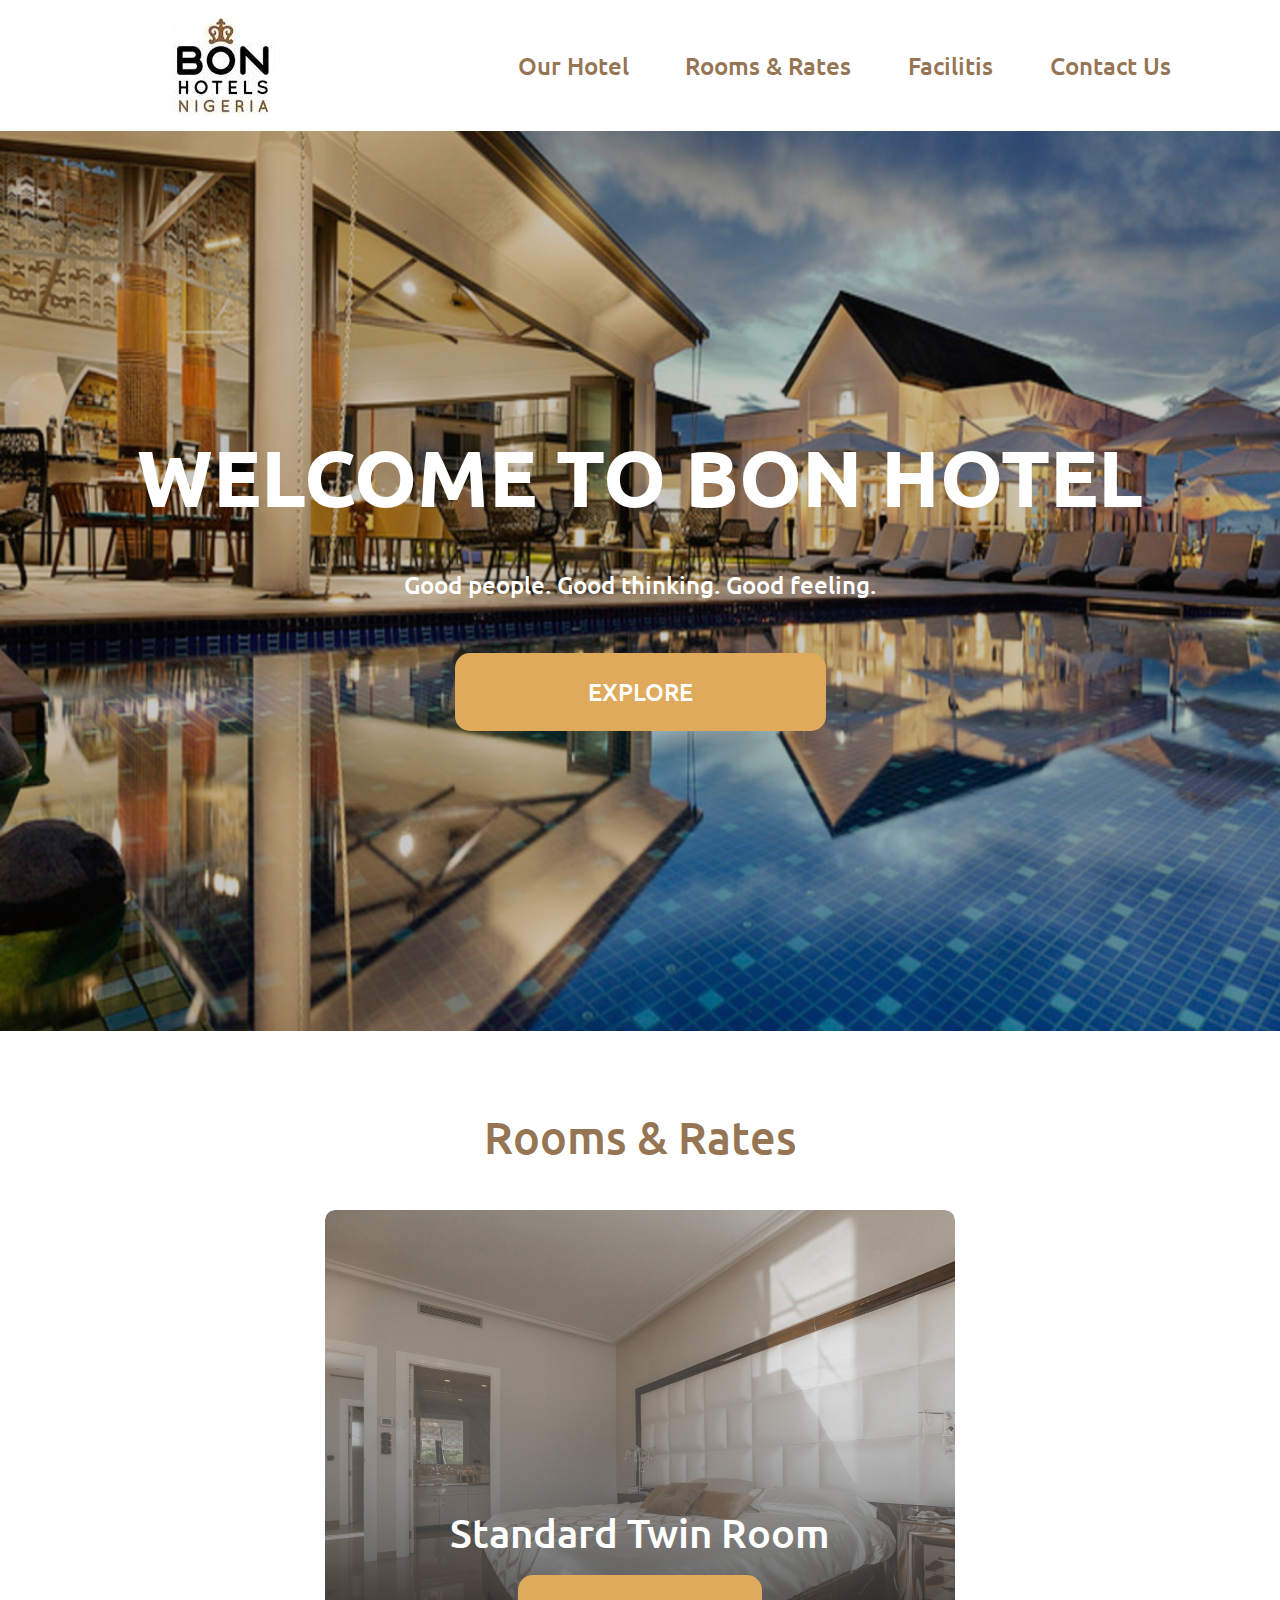
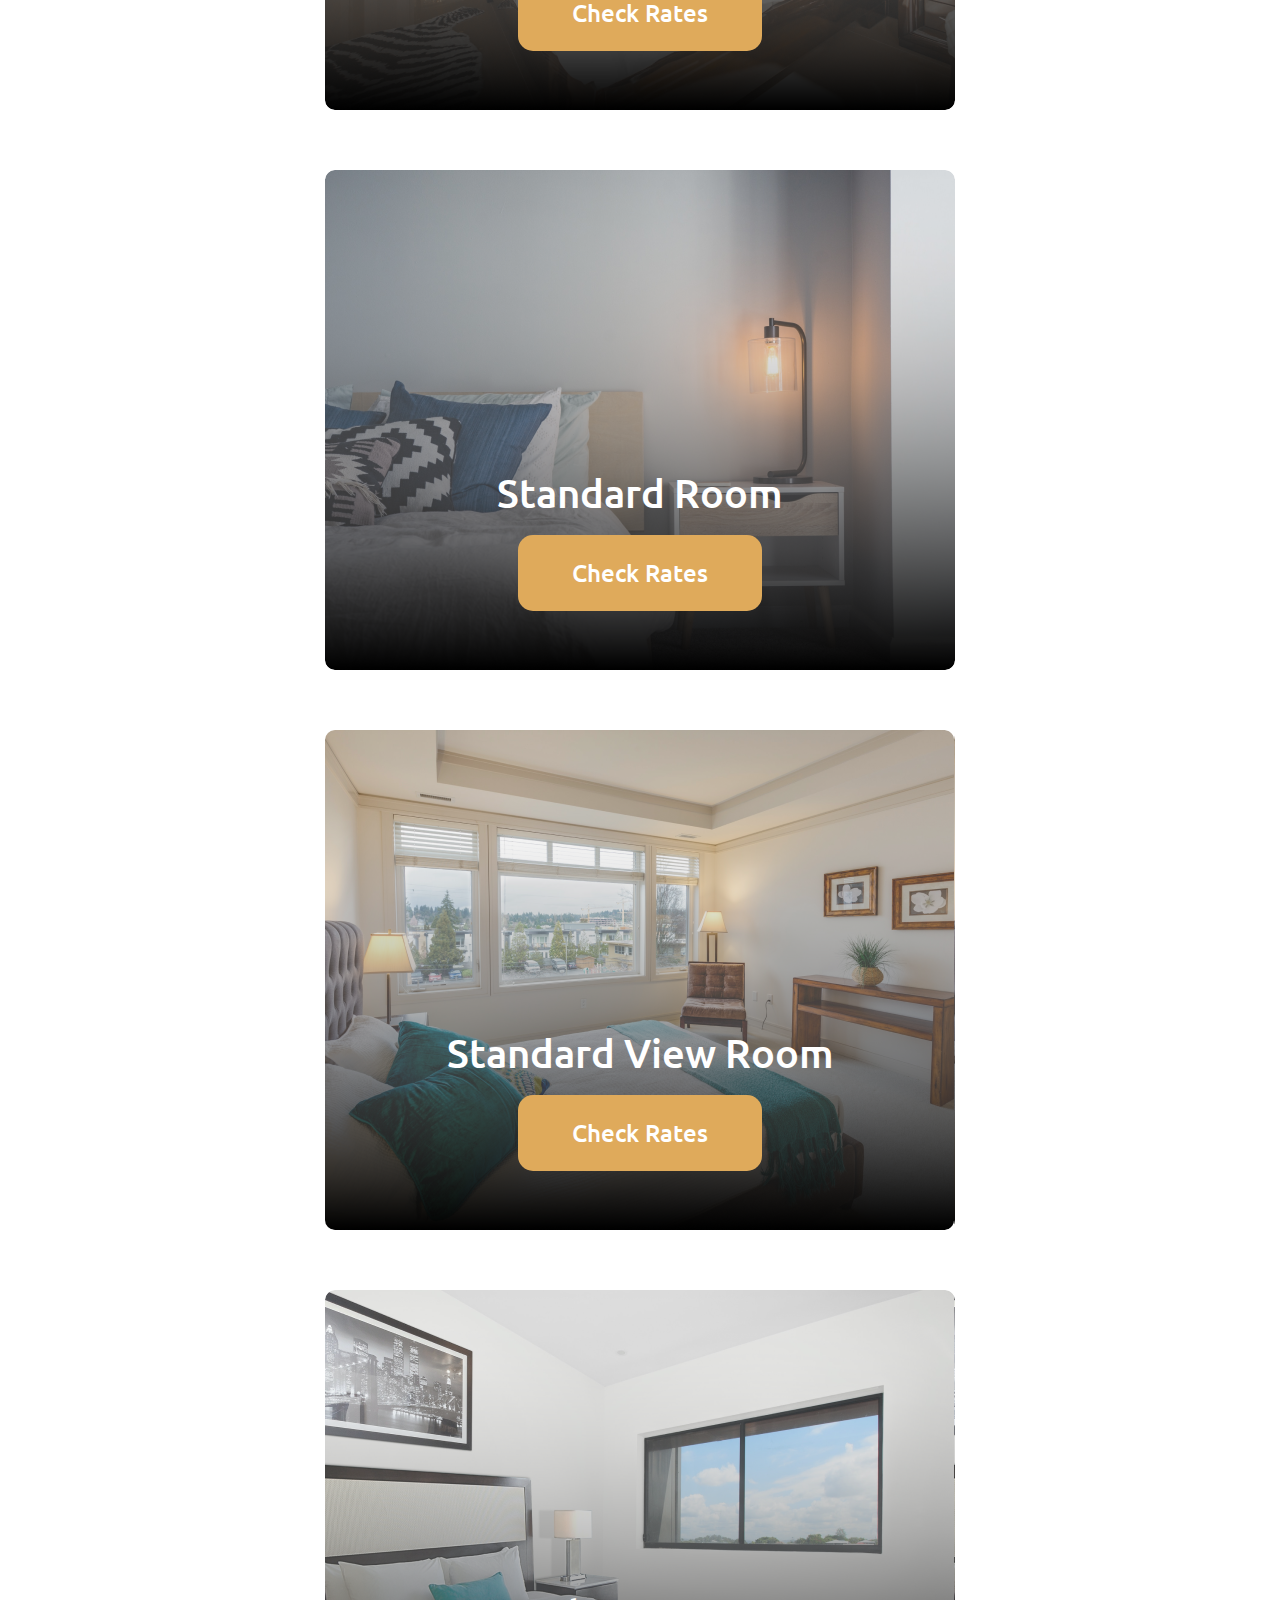
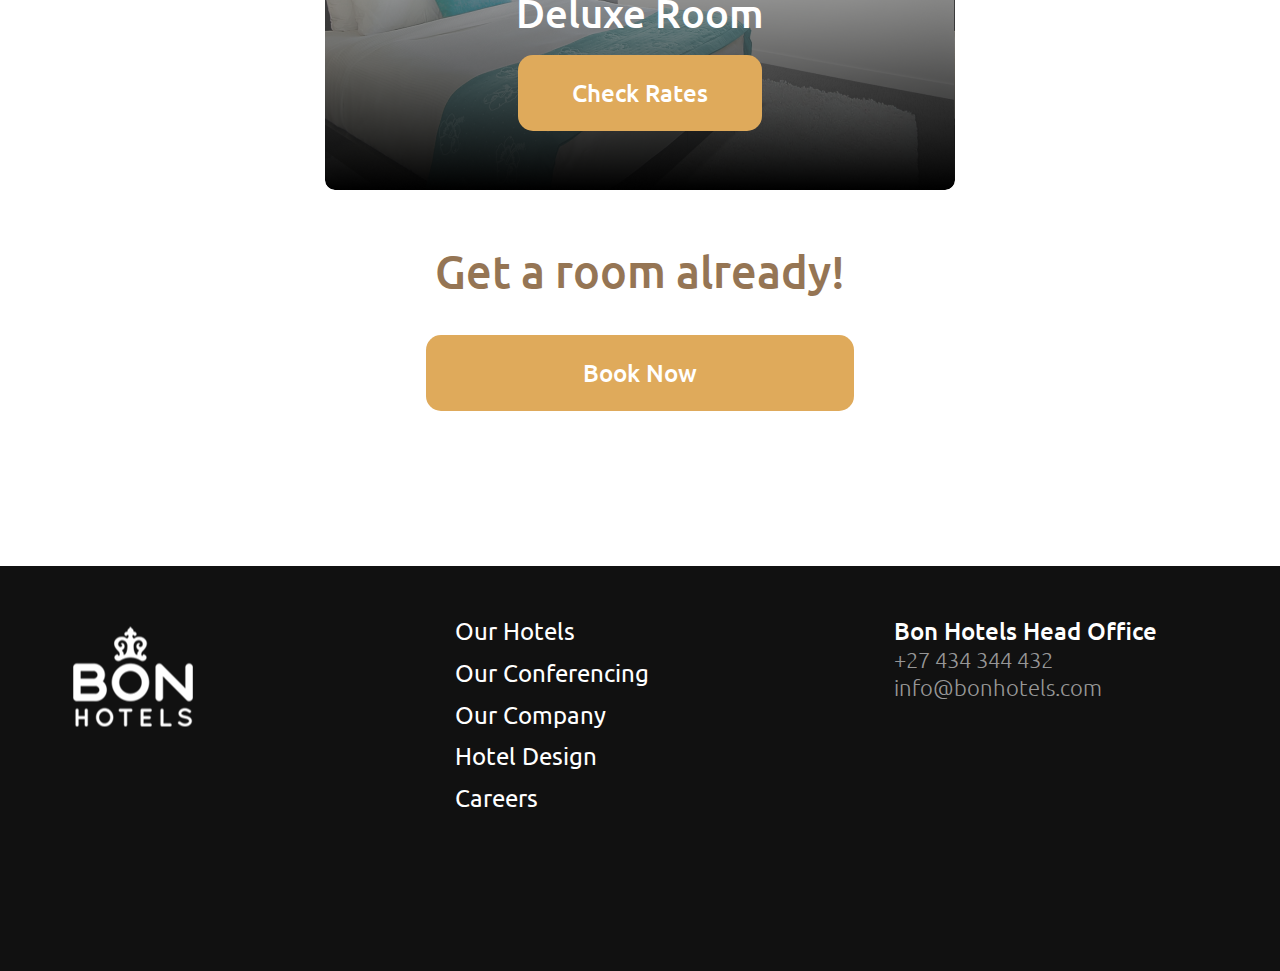
<file: index.html>
<!DOCTYPE html>
<html lang="en">
<head>
    <meta charset="UTF-8">
    <meta http-equiv="X-UA-Compatible" content="IE=edge">
    <meta name="viewport" content="width=device-width, initial-scale=1.0">
    <title>Main Page</title>
    <link rel="stylesheet" href="style.css">
    <link rel="icon" href="./assets/logo.png">
    <link href="https://fonts.googleapis.com/css2?family=Ubuntu&display=swap" rel="stylesheet">

</head>
<body>


        <!-- header  -->
    <div class="header pc">
        <div class="logo">
         <a href="./index.html"><img src="./assets/logo.png" alt=""></a>
        </div>

        <div class="navigation">
            <a href="./index.html">Our Hotel</a>
            <a href="./rooms-rates.html">Rooms & Rates</a>
            <a href="#">Facilitis</a>
            <a href="#">Contact  Us</a>

        </div>
    </div>



<!-- welcome section  -->

<div class="welcome-section pc">
    <h1>WELCOME TO BON HOTEL</h1>
    <h3>Good people. Good thinking. Good feeling.</h3>
    <a href="#">EXPLORE</a>
</div>



<!-- rooms & rates  -->


<div class="rooms-rates pc">

    <div class="rooms-rates-title">
        <h1>Rooms & Rates</h1>
    </div>


    <div class="rooms-rates-cards">
        <div class="card card1">
            <h1>Standard Twin Room</h1>
            <a href="#">Check Rates</a>
        </div>

        <div class="card card2">
            <h1>Standard Room</h1>
            <a href="#">Check Rates</a>
        </div>

        <div class="card card3">
            <h1>Standard View Room</h1>
            <a href="#">Check Rates</a>
        </div>

        <div class="card card4">
            <h1>Deluxe Room</h1>
            <a href="#">Check Rates</a>
        </div>
    </div>

    <div class="rooms-rates-btn">
        <h1>Get a room already!</h1>
        <a href="#">Book Now</a>
    </div>


</div>



    <!-- footer  -->


    <div class="footer pc">
            <div class="footer-logo">
                <img src="./assets/footer.png" alt="">
            </div>


            <div class="footer-nav">
                <a href="#">Our Hotels</a>
                <a href="#">Our Conferencing</a>
                <a href="#">Our Company</a>
                <a href="#">Hotel Design</a>
                <a href="#">Careers</a>
            </div>

            <div class="footer-contact">
                <h3>Bon Hotels Head Office</h3>
                   <p> +27 434 344 432 <br>
                    info@bonhotels.com</p>
            </div>
    </div>
</body>
</html>
</file>
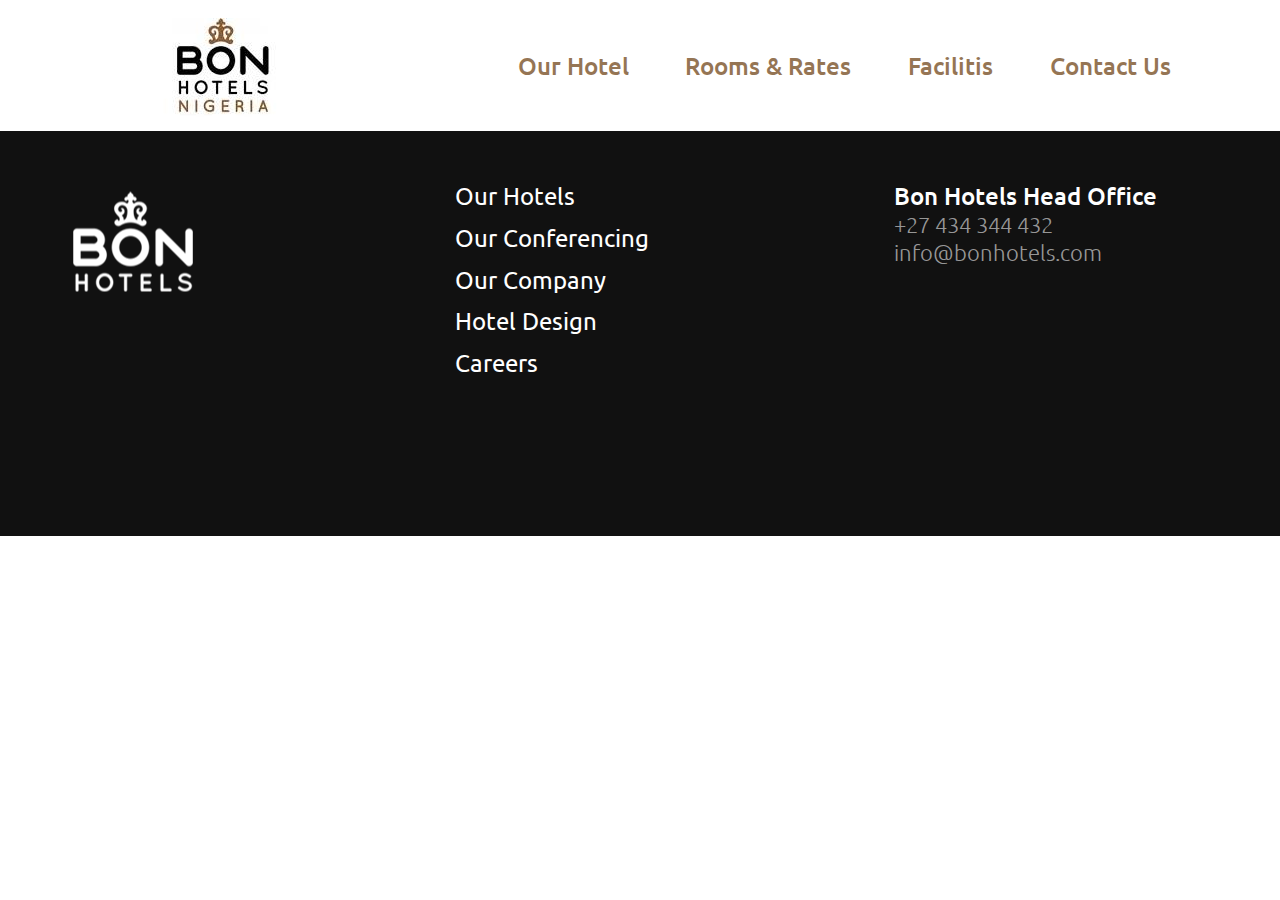
<file: rooms-rates.html>
<!DOCTYPE html>
<html lang="en">
<head>
    <meta charset="UTF-8">
    <meta http-equiv="X-UA-Compatible" content="IE=edge">
    <meta name="viewport" content="width=device-width, initial-scale=1.0">
    <title>Rooms & Rates</title>
    <link rel="stylesheet" href="style.css">
    <link rel="icon" href="./assets/logo.png">
    <link href="https://fonts.googleapis.com/css2?family=Ubuntu&display=swap" rel="stylesheet">
</head>
<body>

        <!-- header  -->
        <div class="header pc">
            <div class="logo">
             <a href="./index.html"><img src="./assets/logo.png" alt=""></a>
            </div>
    
            <div class="navigation">
                <a href="./index.html">Our Hotel</a>
                <a href="./rooms-rates.html">Rooms & Rates</a>
                <a href="#">Facilitis</a>
                <a href="#">Contact Us</a>
            </div>
        </div>

        







        
    <!-- footer  -->


    <div class="footer pc">
        <div class="footer-logo">
            <img src="./assets/footer.png" alt="">
        </div>


        <div class="footer-nav">
            <a href="#">Our Hotels</a>
            <a href="#">Our Conferencing</a>
            <a href="#">Our Company</a>
            <a href="#">Hotel Design</a>
            <a href="#">Careers</a>
        </div>

        <div class="footer-contact">
            <h3>Bon Hotels Head Office</h3>
               <p> +27 434 344 432 <br>
                info@bonhotels.com</p>
        </div>
</div>



    
</body>
</html>
</file>
<file: style.css>
*{
    margin: 0;
    padding: 0;
    box-sizing: border-box;
    text-decoration: 0;
}


/* mobile  */
@media(max-width:700px){

    .header{
    max-width: 700px;
    width: 100%;
    background-color: red;}
   

}


/* //////////////////////////////////////////////// */




 body {
      font-family: 'Ubuntu', sans-serif;    
    }



.pc{
     max-width: 1440px;
     width: 100%;
     margin: 0 auto;

}




/* header  */

.header{

    display: flex;
    justify-content: space-around;
    align-items: center;
    
}


.navigation{
    padding: 18px 0;
    display: flex;
    max-width: 653px;
    width: 100%;
    justify-content: space-between;
}

.navigation a{
    font-size: 24px;
    font-weight: 500;
    line-height: 28px;
    letter-spacing: 0em;
    text-align: left;
    color: #957554;
    transition:  .3s;
}


.navigation a:hover{
    transform: translateY(10px);
    color: black;
    font-weight: 900;
    transition: .3s;
}




/* welcome section  */
.welcome-section{
    height: 100vh;
    width: 100%;
    background-image: url(./assets/background.png);
    background-repeat: no-repeat;
    background-size: cover;

    display: flex;
    flex-direction: column;
    align-items: center;
    justify-content: center;
}






.welcome-section h1{
    font-family: Ubuntu;
    font-size: 80px;
    font-weight: 700;
    line-height: 92px;
    letter-spacing: 0em;
    text-align: left;
    color:  #FFFFFF;
    margin-bottom: 48px;

}


.welcome-section h3{
    font-family: Ubuntu;
    font-size: 24px;
    font-weight: 500;
    line-height: 28px;
    letter-spacing: 0em;
    text-align: left;
    color:  #FFFFFF;
    margin-bottom: 54px;

}


.welcome-section a{
    font-family: Ubuntu;
    font-size: 24px;
    font-weight: 500;
    line-height: 28px;
    letter-spacing: 0em;
    text-align: left;
    color:  #FFFFFF;
    background-color: #DFAA5B;
    padding: 25px 133px;
    border-radius: 15px;
    max-width: max-content;
    transition: .3s;
}


.welcome-section a:hover{
    background-color: white;
    color: #DFAA5B;     
    transition: .3s;
}







/* rooms rates  */


.rooms-rates{
    display: flex;
    flex-direction: column;
    align-items: center;
    margin-bottom: 155px;
}


.rooms-rates-title h1{
    font-family: Ubuntu;
    font-size: 45px;
    font-weight: 500;
    line-height: 52px;
    letter-spacing: 0em;
    text-align: left;
    color: #957554;
    margin: 80px 0 47px 0;

}

.rooms-rates-cards{
    display: flex;
    flex-wrap: wrap;
    justify-content: center;
    gap: 60px;
}


.card{
    width: 630px;
    height: 500px;
    left: 60px;
    border-radius: 10px;
    display: flex;
    align-items: center;
    flex-direction: column;
}



.card h1{
    margin-top: 300px;
    font-family: Ubuntu;
    font-size: 40px;
    font-weight: 500;
    line-height: 46px;
    letter-spacing: 0em;
    text-align: left;
    color: white;

}

.card a{
    margin-top: 19px;
    font-size: 24px;
    font-weight: 500;
    line-height: 28px;
    letter-spacing: 0em;
    text-align: left;
    color: white;
    background-color: #DFAA5B;
    padding: 24px 54px;
    border-radius: 15px;

}

.card1{
    background-image: url(./assets/photo1.png);
}

.card2{
    background-image: url(./assets/photo2.png);
}

.card3{
    background-image: url(./assets/photo3.png);
}

.card4{
    background-image: url(./assets/photo4.png);
}


.rooms-rates-btn{
    display: flex;
    flex-direction: column;
    align-items: center;
    gap: 38px;
}

.rooms-rates-btn h1{
    font-family: Ubuntu;
    font-size: 45px;
    font-weight: 500;
    line-height: 52px;
    letter-spacing: 0em;
    text-align: left;
    color: #957554;
    margin-top: 55px;

}


.rooms-rates-btn a{
    font-family: Ubuntu;
    font-size: 24px;
    font-weight: 500;
    line-height: 28px;
    letter-spacing: 0em;
    text-align: left;
    color: white;
    background-color: #DFAA5B;
    padding: 24px 157px;
    border-radius: 15px;
}



/* footer  */

.footer{
    display: flex;
    justify-content: space-between;
    background-color: #111111;
    padding: 51px 123px 159px 55px; 

    
}


.footer-nav{
    display: flex;
    flex-direction: column;
    text-align: start;
    height: 195px;
    justify-content: space-between;
}

.footer-nav a{
    font-family: Ubuntu;
    font-size: 24px;
    font-weight: 400;
    line-height: 28px;
    letter-spacing: 0em;
    text-align: left;
    color: white;

}

.footer-contact{
    display: flex;
    flex-direction: column;
    
}


.footer-contact h3{
    font-family: Ubuntu;
    font-size: 24px;
    font-weight: 500;
    line-height: 28px;
    letter-spacing: 0em;
    text-align: left;
    color: #FFFFFF;

}


.footer-contact p{
    font-family: Ubuntu;
    font-size: 22px;
    font-weight: 100;
    line-height: 28px;
    letter-spacing: 0em;
    text-align: left;
    color: #ffffff96;
}
















/* rooms and rates page  */
</file>
